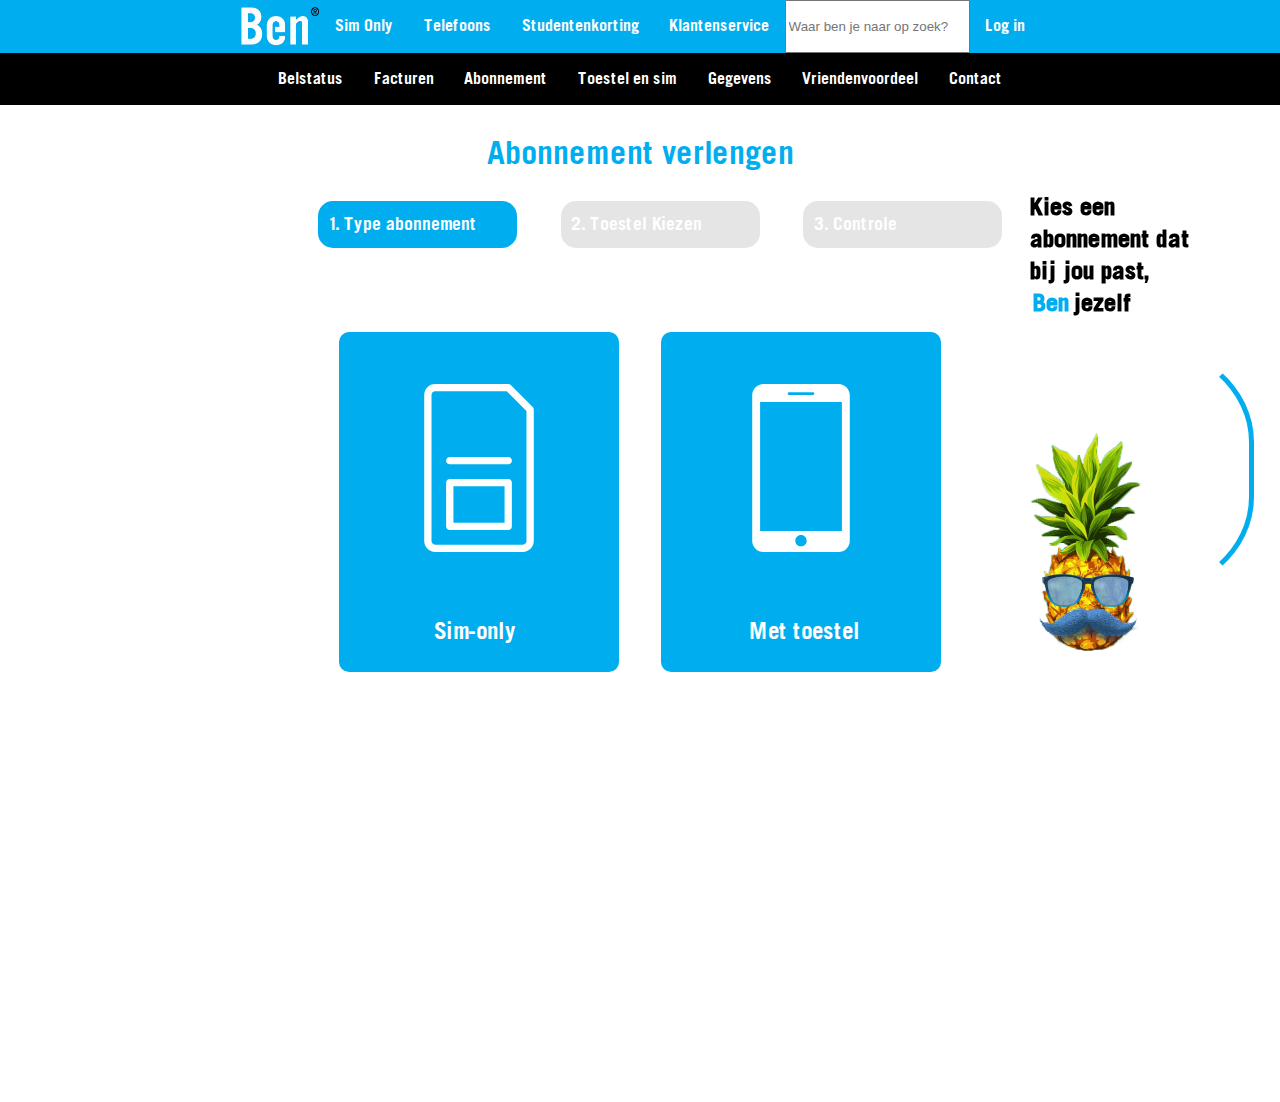
<file: index.html>
<!DOCTYPE html>
<html>
<head>
	<title></title>
	<link rel="stylesheet" type="text/css" href="CSS/index.css">
	 <meta charset="UTF-8">
</head>
<body>
	<nav class="ben-nav">
		<img src="Afbeeldingen/logo.png" height="40px" width="80px">
		<a href="">Sim Only</a>
		<a href="">Telefoons</a>
		<a href="">Studentenkorting</a>
		<a href="">Klantenservice</a>
		<input type="text" name="zoeken" placeholder="Waar ben je naar op zoek?">
		<a href="">Log in</a>
	</nav>
	<nav class="persoonlijk-nav">
		<a href="">Belstatus</a>
		<a href="">Facturen</a>
		<a href="">Abonnement</a>
		<a href="">Toestel en sim</a>
		<a href="">Gegevens</a>
		<a href="">Vriendenvoordeel</a>
		<a href="">Contact</a>
	</nav>
	<div class="grid">
		<div class="content-index">
			<div class="ananas">
				<h1 class="ananas-tekst">Kies een abonnement dat bij jou past,</br>
					<span class="blue">Ben</span>jezelf
				</h1>
				<div class="tekst-lijn"></div>
				<video class="ananas-video" autoplay muted loop>
					<source src="Afbeeldingen/ananas-video.mp4" type="video/mp4">
				</video>
			</div>
			<div class="informatie">
				<title>Abonnement verlengen</title>
				<div class="progress">
					<ul>
						<li class="active" onclick="location.href='index.html'">1. Type abonnement</li>
						<li class="inactive">2. Toestel Kiezen</li>
						<li class="inactive">3. Controle</li>
					</ul>
				</div>
				<div class="opties">
					<div class="sim-only" onclick="location.href='sim-only.html'">
						<span>Sim-only</span>
					</div>
					<div class="toestel" onclick="location.href='toestellen.html'">
						<span>Met toestel</span>
					</div>
				</div>
			</div>
		</div>
	</div>
</body>
</html>
</file>
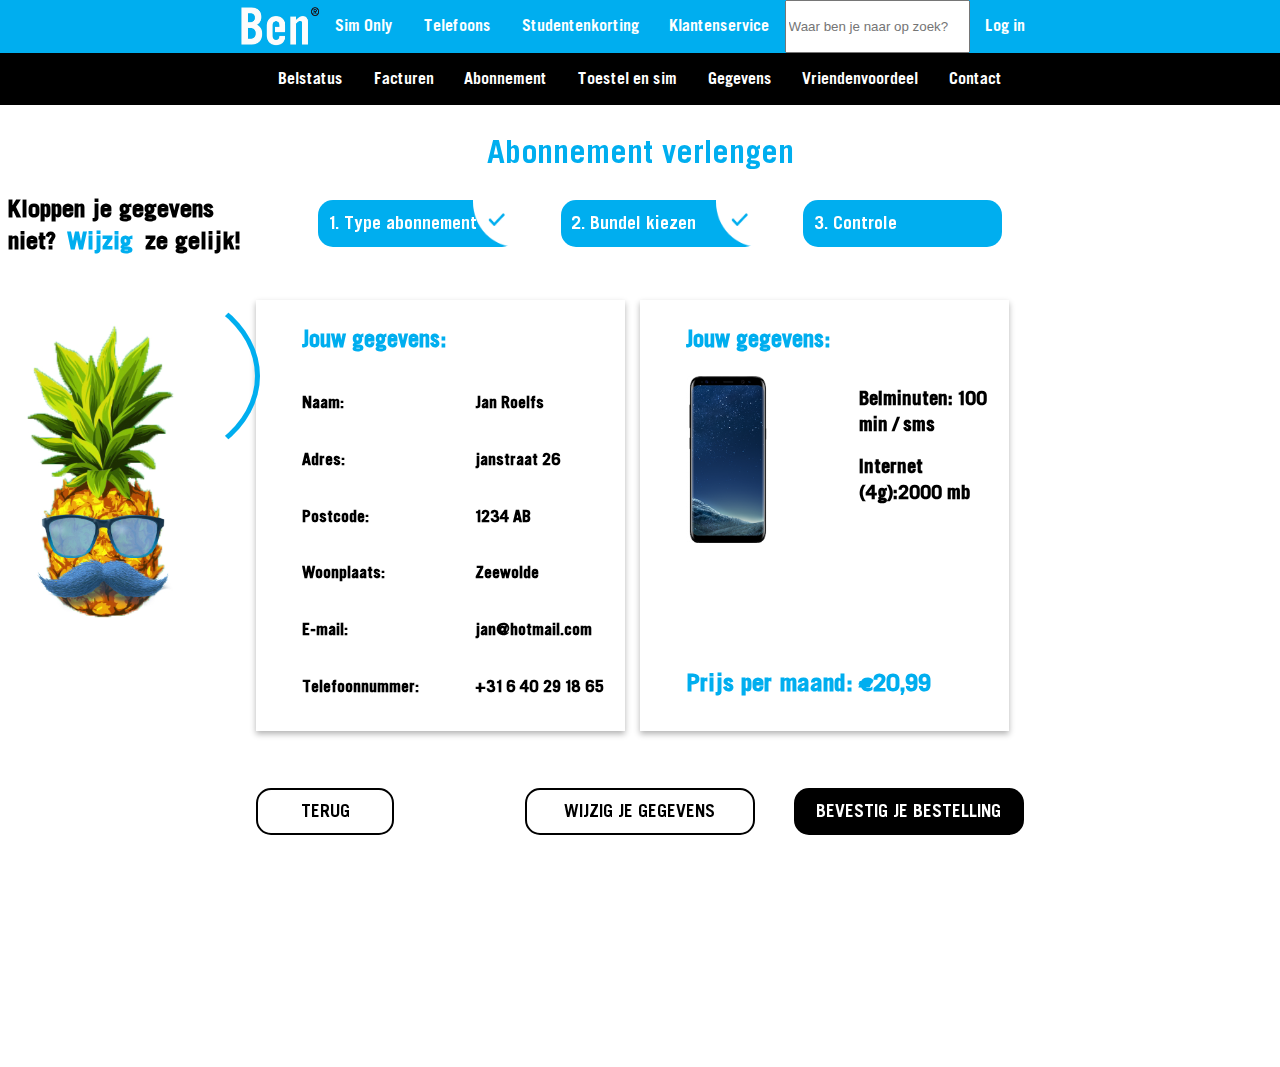
<file: controle.html>
<!DOCTYPE html>
<html>
<head>
	<title>Controle</title>
	<link rel="stylesheet" type="text/css" href="CSS/index.css">
	<meta charset="UTF-8">
</head>
<body>
	<nav class="ben-nav">
		<img src="Afbeeldingen/logo.png" height="40px" width="80px" onclick="location.href='index.html'">
		<a href="">Sim Only</a>
		<a href="">Telefoons</a>
		<a href="">Studentenkorting</a>
		<a href="">Klantenservice</a>
		<input type="text" name="zoeken" placeholder="Waar ben je naar op zoek?">
		<a href="">Log in</a>
	</nav>
	<nav class="persoonlijk-nav">
		<a href="">Belstatus</a>
		<a href="">Facturen</a>
		<a href="">Abonnement</a>
		<a href="">Toestel en sim</a>
		<a href="">Gegevens</a>
		<a href="">Vriendenvoordeel</a>
		<a href="">Contact</a>
	</nav>
	<div class="grid">
		<div class="content-controle">
			<div class="ananas-links">
				<h1 class="ananas-tekst">Kloppen je gegevens niet? <span class="blue">Wijzig</span> ze gelijk!
				</h1>
				<div class="tekst-lijnControle"></div>
				<video class="ananas-video" width="320" height="350" autoplay muted loop>
					<source src="Afbeeldingen/ananas-video.mp4" type="video/mp4">
				</video>
			</div>
			<div class="informatie">
				<div class="progress">
					<title>Abonnement verlengen</title>
					<ul>
						<li class="completed" onclick="location.href='index.html'">1. Type abonnement</li>
						<li class="completed" onclick="location.href='toestellen.html'">2. Bundel kiezen</li>
						<li class="active">3. Controle</li>
					</ul>
				</div>
				<div class="controle-secties">
					<div class="jouw-gegevens">
						<h1>Jouw gegevens:</h1>
						<h2 id="controle-links">Naam:</h2> <h2 id="controle-rechts">Jan Roelfs</h2>
						<h2 id="controle-links">Adres:</h2> <h2 id="controle-rechts">janstraat 26</h2>
						<h2 id="controle-links">Postcode:</h2> <h2 id="controle-rechts">1234 AB</h2>
						<h2 id="controle-links">Woonplaats:</h2> <h2 id="controle-rechts">Zeewolde</h2>
						<h2 id="controle-links">E-mail:</h2> <h2 id="controle-rechts">jan@hotmail.com</h2>
						<h2 id="controle-links">Telefoonnummer:</h2> <h2 id="controle-rechts">+31 6 40 29 18 65</h2>
					</div>
					<div class="bestelling">
						<h1>Jouw gegevens:</h1>
	
						<div id="controle-gegevens-rechts"><h2>Belminuten: 100 min / sms</h2>
						<h2>Internet (4g):2000 mb</h2></div>
						<img src="Afbeeldingen/Toestellen/s8.png" class="bestelling-toestel"></img>
						<h2 id="bestelling-prijs">Prijs per maand: €20,99  </h2>
					</div>
				</div>
				<div class="buttons">
					<input type="button" name="" class="terug-button" value="TERUG" onclick="location.href='gekozen.html'">
					<input type="button" name="" class="wijzig-button" value="WIJZIG JE GEGEVENS" onclick="location.href='wijzig.html'">
					<input type="button" name="" class="bevestig-button" value="BEVESTIG JE BESTELLING" onclick="location.href='verlengd.html'">
				</div>
			</div>
		</div>
	</div>
</body>
</html>
</file>
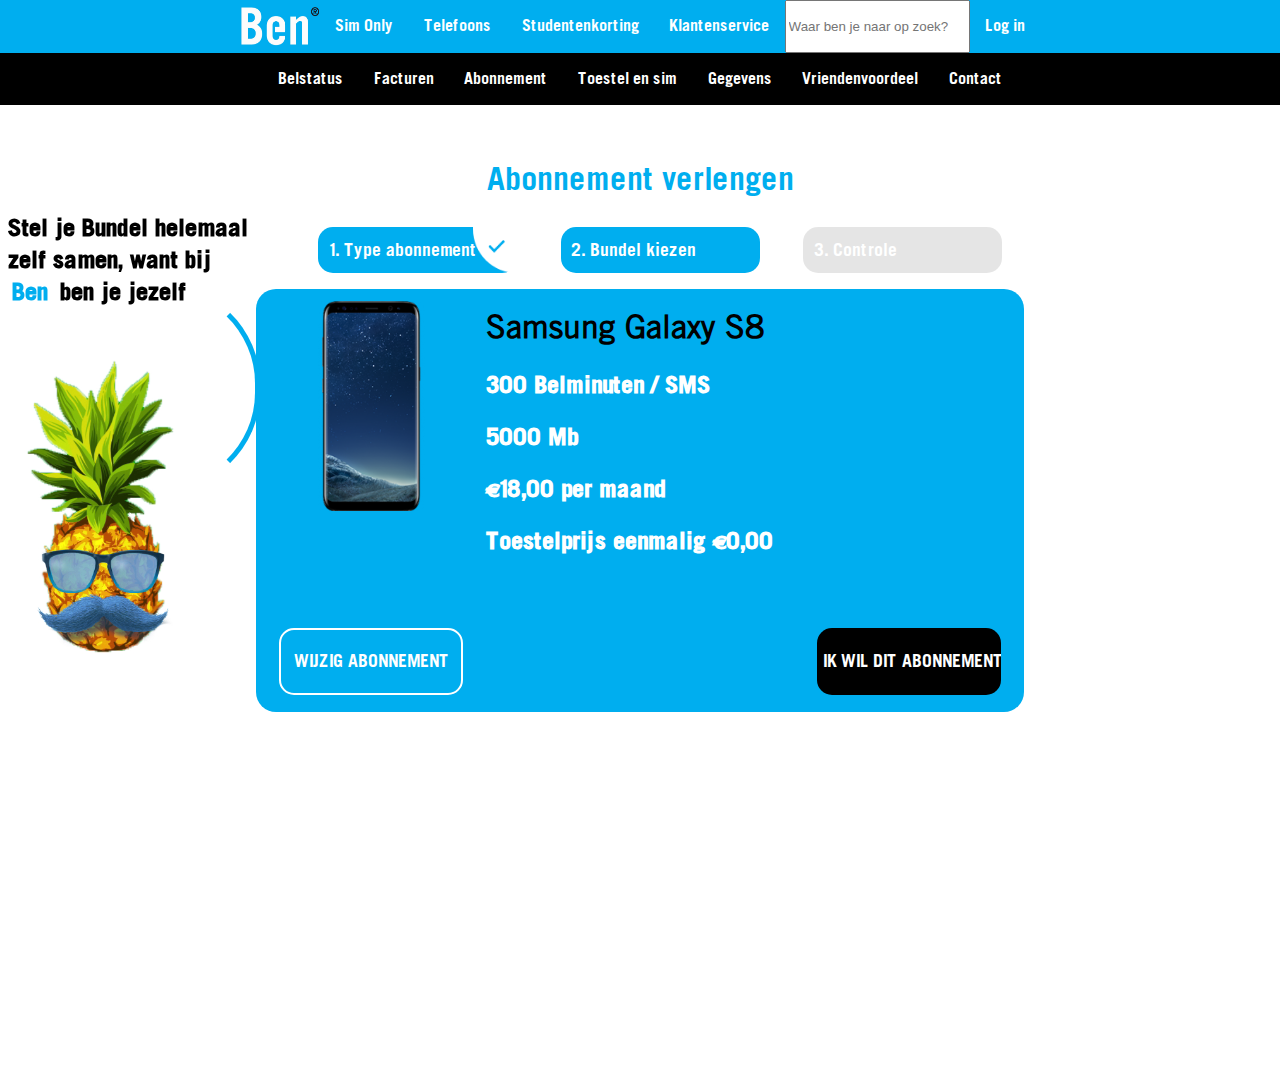
<file: gekozen.html>
<!DOCTYPE html>
<html>
<head>
	<title>Toestel gekozen</title>
	<link rel="stylesheet" type="text/css" href="CSS/index.css">
	<meta charset="UTF-8">
</head>
<body>
	<nav class="ben-nav">
		<img src="Afbeeldingen/logo.png" height="40px" width="80px" onclick="location.href='index.html'">
		<a href="">Sim Only</a>
		<a href="">Telefoons</a>
		<a href="">Studentenkorting</a>
		<a href="">Klantenservice</a>
		<input type="text" name="zoeken" placeholder="Waar ben je naar op zoek?">
		<a href="">Log in</a>
	</nav>
	<nav class="persoonlijk-nav">
		<a href="">Belstatus</a>
		<a href="">Facturen</a>
		<a href="">Abonnement</a>
		<a href="">Toestel en sim</a>
		<a href="">Gegevens</a>
		<a href="">Vriendenvoordeel</a>
		<a href="">Contact</a>
	</nav>
	<div class="grid">
		<div class="content-gekozen">
			<div class="ananas-gekozen">
				<h1 class="ananas-tekst">Stel je Bundel helemaal zelf samen, want bij <span class="blue">Ben</span> ben je jezelf
				</h1>
				<div class="tekst-lijn-gekozen"></div>
				<video class="ananas-video" width="320" height="350" autoplay muted loop>
					<source src="Afbeeldingen/ananas-video.mp4" type="video/mp4">
				</video>
			</div>
			<div class="informatie">
				<div class="progress">
					<title>Abonnement verlengen</title>
					<ul>
						<li class="completed" onclick="location.href='index.html'">1. Type abonnement</li>
						<li class="active" onclick="location.href='toestellen.html'">2. Bundel kiezen</li>
						<li class="inactive">3. Controle</li>
					</ul>
				</div>
				<div class="gekozen-abonnement">
					<div class="gekozen-telefoon"></div>
					<div>
						<h1>Samsung Galaxy S8</h1> 
						<h2><span id="demo">18,00</span> Belminuten / SMS</h2>
						<h2 ><span id="demo2"> 2000mb</span> Mb</h2>
						<h2>€18,00 per maand</h2>
						<h2>Toestelprijs eenmalig €0,00</h2>
					</div>
						<input type="button" name="" class="gekozen-wijzig"  onclick="slidertest()" value="WIJZIG ABONNEMENT">
						<input type="button" name="" class="gekozen-kiezen" value="IK WIL DIT ABONNEMENT" onclick="location.href='controle.html'">
				</div>
				<div class="deslider" id="slider">
					<h4 class="slider-tekst-1">Internet (4g)</h4>
					<h4 class="slider-tekst-2">Belminuten / SMS</h4>
					<input type="range" min="100" max="500" value="" step="200" class="slider" onchange="changeInputB(this);" id="myRange" >
					<input type="range" min="0" max="10000" value="" step="1000" class="slider2" id="myRange2" onchange="changeInputM(this);">
					<!-- <div class="slider-waarde-links">0</div>
					<div class="slider-waarde-rechts">onbeperkt</div>
					<div class="slider2-waarde-links">0</div>
					<div class="slider2-waarde-rechts">onbeperkt</div> -->
					<input type="button" name="" class="twee-jaar" value="TWEE JAAR">
					<input type="button" name="" class="een-jaar" value="EEN JAAR">
					<input type="button" name="" class="maand" value="MAAND">
				</div>
			</div>
		</div>
	</div>
	<script src="JS/slider.js"></script>
	<script src="JS/popup.js"></script>
</body>
</html>
</file>
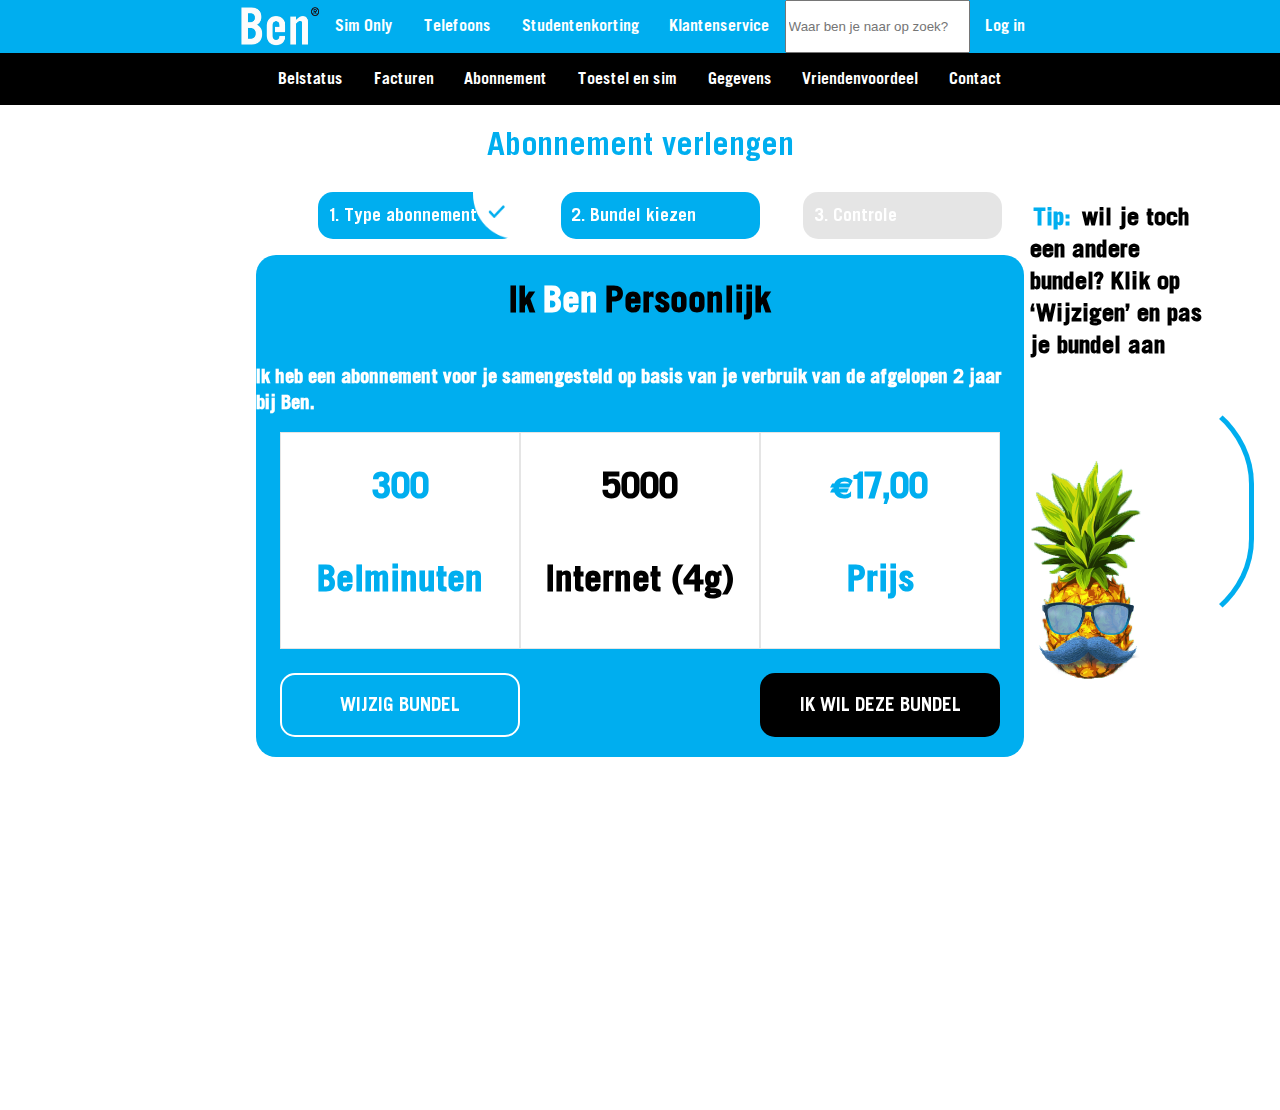
<file: sim-only.html>
<!DOCTYPE html>
<html>
<head>
	<title>Sim-only</title>
	<link rel="stylesheet" type="text/css" href="CSS/index.css">
	<meta charset="UTF-8">
</head>
<body>
	<nav class="ben-nav">
		<img src="Afbeeldingen/logo.png" height="40px" width="80px" onclick="location.href='index.html'">
		<a href="">Sim Only</a>
		<a href="">Telefoons</a>
		<a href="">Studentenkorting</a>
		<a href="">Klantenservice</a>
		<input type="text" name="zoeken" placeholder="Waar ben je naar op zoek?">
		<a href="">Log in</a>
	</nav>
	<nav class="persoonlijk-nav">
		<a href="">Belstatus</a>
		<a href="">Facturen</a>
		<a href="">Abonnement</a>
		<a href="">Toestel en sim</a>
		<a href="">Gegevens</a>
		<a href="">Vriendenvoordeel</a>
		<a href="">Contact</a>
	</nav>
	<div class="grid">
		<div class="content">
			<div class="ananasSimOnly">
                <h1 class="ananas-tekst">
                    <span class="blue">Tip:</span> wil je toch een andere bundel? Klik op &lsquo;Wijzigen&rsquo; en pas je bundel aan
                </h1>
				<div class="tekst-lijn"></div>
				<video class="ananas-video" width="320" height="350" autoplay muted loop>
					<source src="Afbeeldingen/ananas-video.mp4" type="video/mp4">
				</video>
			</div>
			<div class="informatie">
				<div class="progress">
					<title>Abonnement verlengen</title>
					<ul>
						<li class="completed" onclick="location.href='index.html'">1. Type abonnement</li>
						<li class="active">2. Bundel kiezen</li>
						<li class="inactive">3. Controle</li>
					</ul>
				</div>
				<div class="persoonlijk">
					<h1>Ik <span id="bentitel">Ben</span> Persoonlijk</h1>
					<h2>Ik heb een abonnement voor je samengesteld op basis van je verbruik van de afgelopen 2 jaar bij Ben.</h2>
					<div class="sim-opties">
						<div class="belminuten">
							<h1 class="midden" id="demo">300</h1>
							<h1 class="type">Belminuten</h1>
						</div>
						<div class="internet">
							<h1 class="midden" id="demo2">5000 Mb</h1>
							<h1 class="type">Internet (4g)</h1>
						</div>
						<div class="prijs">
							<h1 class="midden" id="prijs">€17,00</h1>
							<h1 class="type">Prijs</h1>
						</div>
						<input type="button" name="" class="wijzig" value="WIJZIG BUNDEL" onclick="slidertest()">
						<input type="button" name="" class="kiezen" value="IK WIL DEZE BUNDEL">
					</div>
							<div class="ruimte"></div>
				</div>
			</div>
			<div class="deslider" id="slider">
				<h4 class="slider-tekst-1">Internet (4g)</h4>
				<h4 class="slider-tekst-2">Belminuten / SMS</h4>
				<input type="range" min="100" max="500" value="" step="200" class="slider" onchange="changeInputB(this);" id="myRange" >
				<input type="range" min="0" max="10000" value="" step="1000" class="slider2" id="myRange2" onchange="changeInputM(this);">
<!-- 				<div class="slider-waarde-links">0</div>
				<div class="slider-waarde-rechts">onbeperkt</div>
				<div class="slider2-waarde-links">0</div>
				<div class="slider2-waarde-rechts">onbeperkt</div> -->
				<input type="button" name="" class="twee-jaar" value="TWEE JAAR">
				<input type="button" name="" class="een-jaar" value="EEN JAAR">
				<input type="button" name="" class="maand" value="MAAND">
			</div>
		</div>

		</div>
	</div>

<script src="JS/slider.js"></script>
<script src="JS/popup.js"></script>
</body>
</html>
</file>
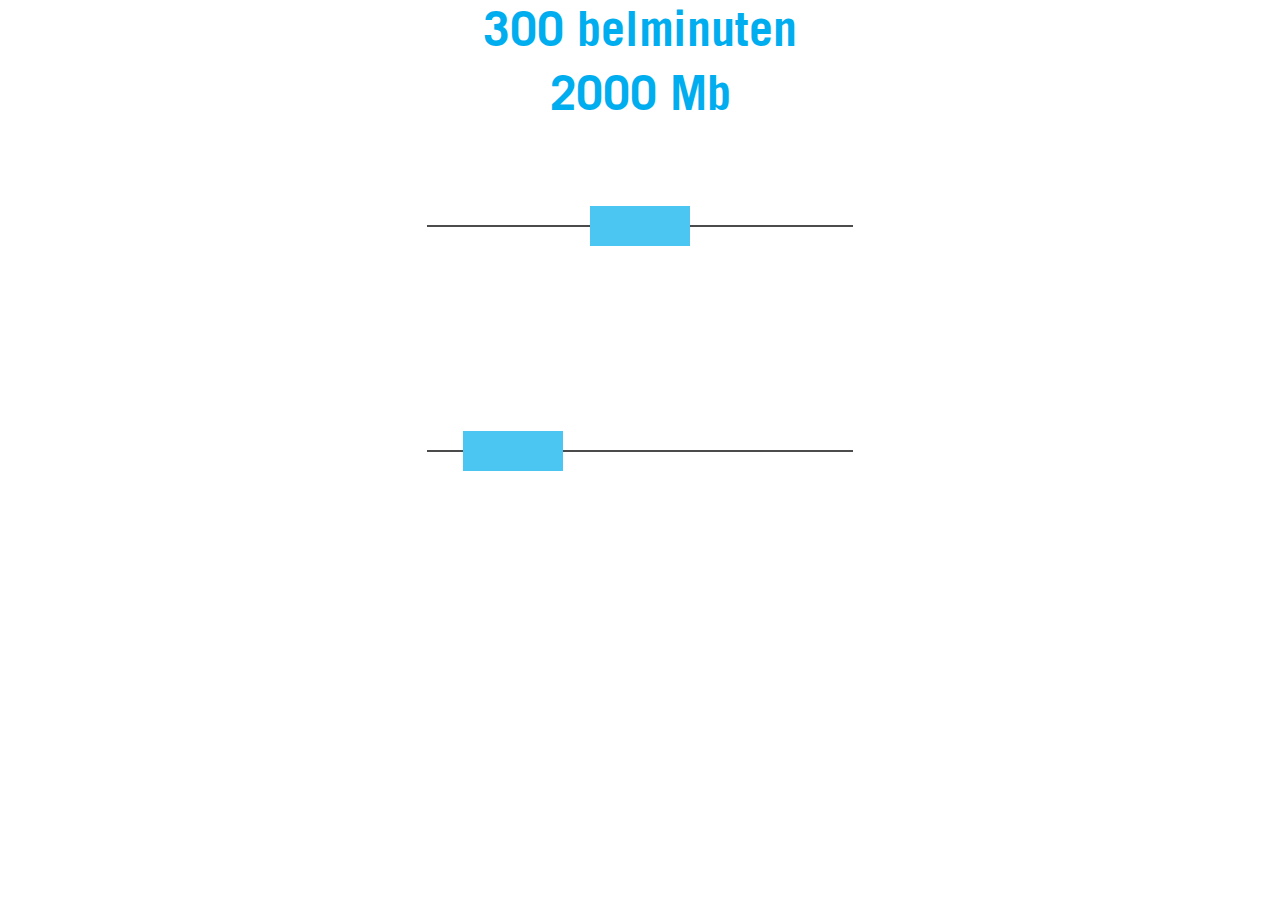
<file: slider.html>
<!DOCTYPE html>
<html>
<head>
	<title>Slider test</title>
	<link rel="stylesheet" type="text/css" href="CSS\slider.css">
</head>
<body>
	<div class="grid">
		<div class="informatie" id="informatie">
			<div class="belminuten"><p id="tekst"><span id="demo"></span> belminuten</p></div>
			 <div class="belminuten"><p id="tekst2"><span id="demo2"></span> Mb</p></div>
		</div>
		<div class="deslider">
				<input type="range" min="0" max="600" value="300" step="300" class="slider" onchange="changeInputB(this);" id="myRange" >
				<input type="range" min="1000" max="10000" value="2000" step="1000" class="slider2" id="myRange2" onchange="changeInputM(this);">
		</div>
		<div class="ruimte"></div>
	</div>

	<footer>
		<script src="JS/slider.js"></script>
	</footer>
</body>
</html>
</file>
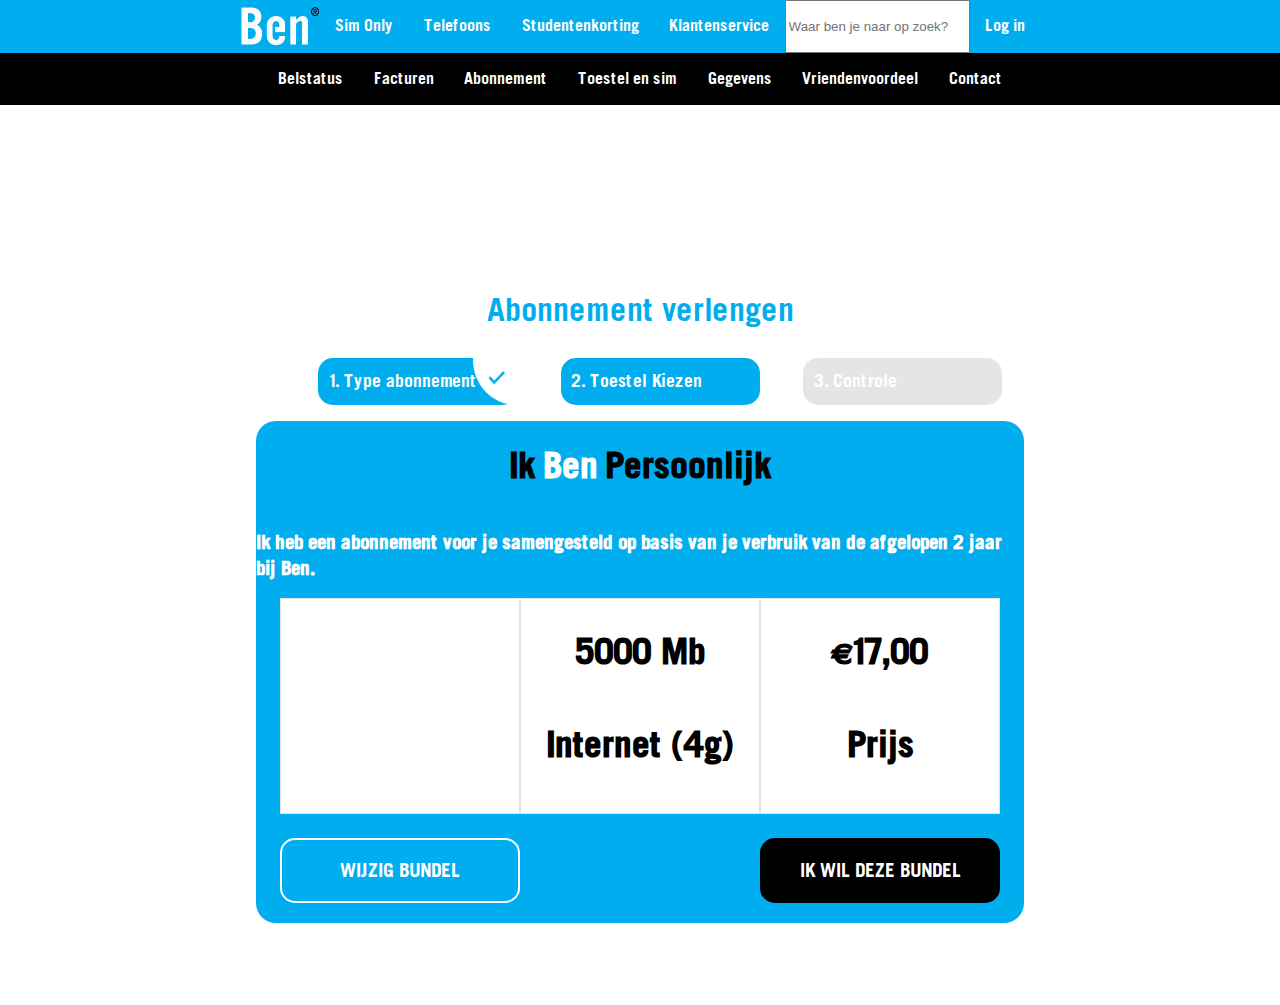
<file: toestel.html>
<!DOCTYPE html>
<html>
<head>
	<title>Toestel</title>
	<link rel="stylesheet" type="text/css" href="CSS/index.css">
</head>
<body>
<nav class="ben-nav">
				<img src="Afbeeldingen/logo.png" height="40px" width="80px" onclick="location.href='index.html'">
				<a href="">Sim Only</a>
				<a href="">Telefoons</a>
				<a href="">Studentenkorting</a>
				<a href="">Klantenservice</a>
				<input type="text" name="zoeken" placeholder="Waar ben je naar op zoek?">
				<a href="">Log in</a>
			</nav>
			<nav class="persoonlijk-nav">
				<a href="">Belstatus</a>
				<a href="">Facturen</a>
				<a href="">Abonnement</a>
				<a href="">Toestel en sim</a>
				<a href="">Gegevens</a>
				<a href="">Vriendenvoordeel</a>
				<a href="">Contact</a>
			</nav>
	<div class="grid">
		<div class="content">
			
			<div class="informatie">
				<div class="progress">
					<title>Abonnement verlengen</title>
					<ul>
						<li class="completed">1. Type abonnement</li>
						<li class="active">2. Toestel Kiezen</li>
						<li class="inactive">3. Controle</li>
					</ul>
				</div>

				<div class="persoonlijk">
						<h1>Ik <span id="bentitel">Ben</span> Persoonlijk</h1>
						<h2>Ik heb een abonnement voor je samengesteld op basis van je verbruik van de afgelopen 2 jaar bij Ben.</h2>
						<div class="sim-opties">
							<div class="telefoon-1">

							</div>
							<div class="telefoon-2">
								<h1 class="midden">5000 Mb</h1>
								<h1 class="type">Internet (4g)</h1>
							</div>
							<div class="telefoon-3">
								<h1 class="midden">€17,00</h1>
								<h1 class="type">Prijs</h1>
							</div>

							<input type="button" name="hond" class="wijzig" value="WIJZIG BUNDEL">
							<input type="button" name="kat" class="kiezen" value="IK WIL DEZE BUNDEL">
						</div>
					</div>
				</div>

			</div>
		</div>
	</div>

</body>
</html>
</file>
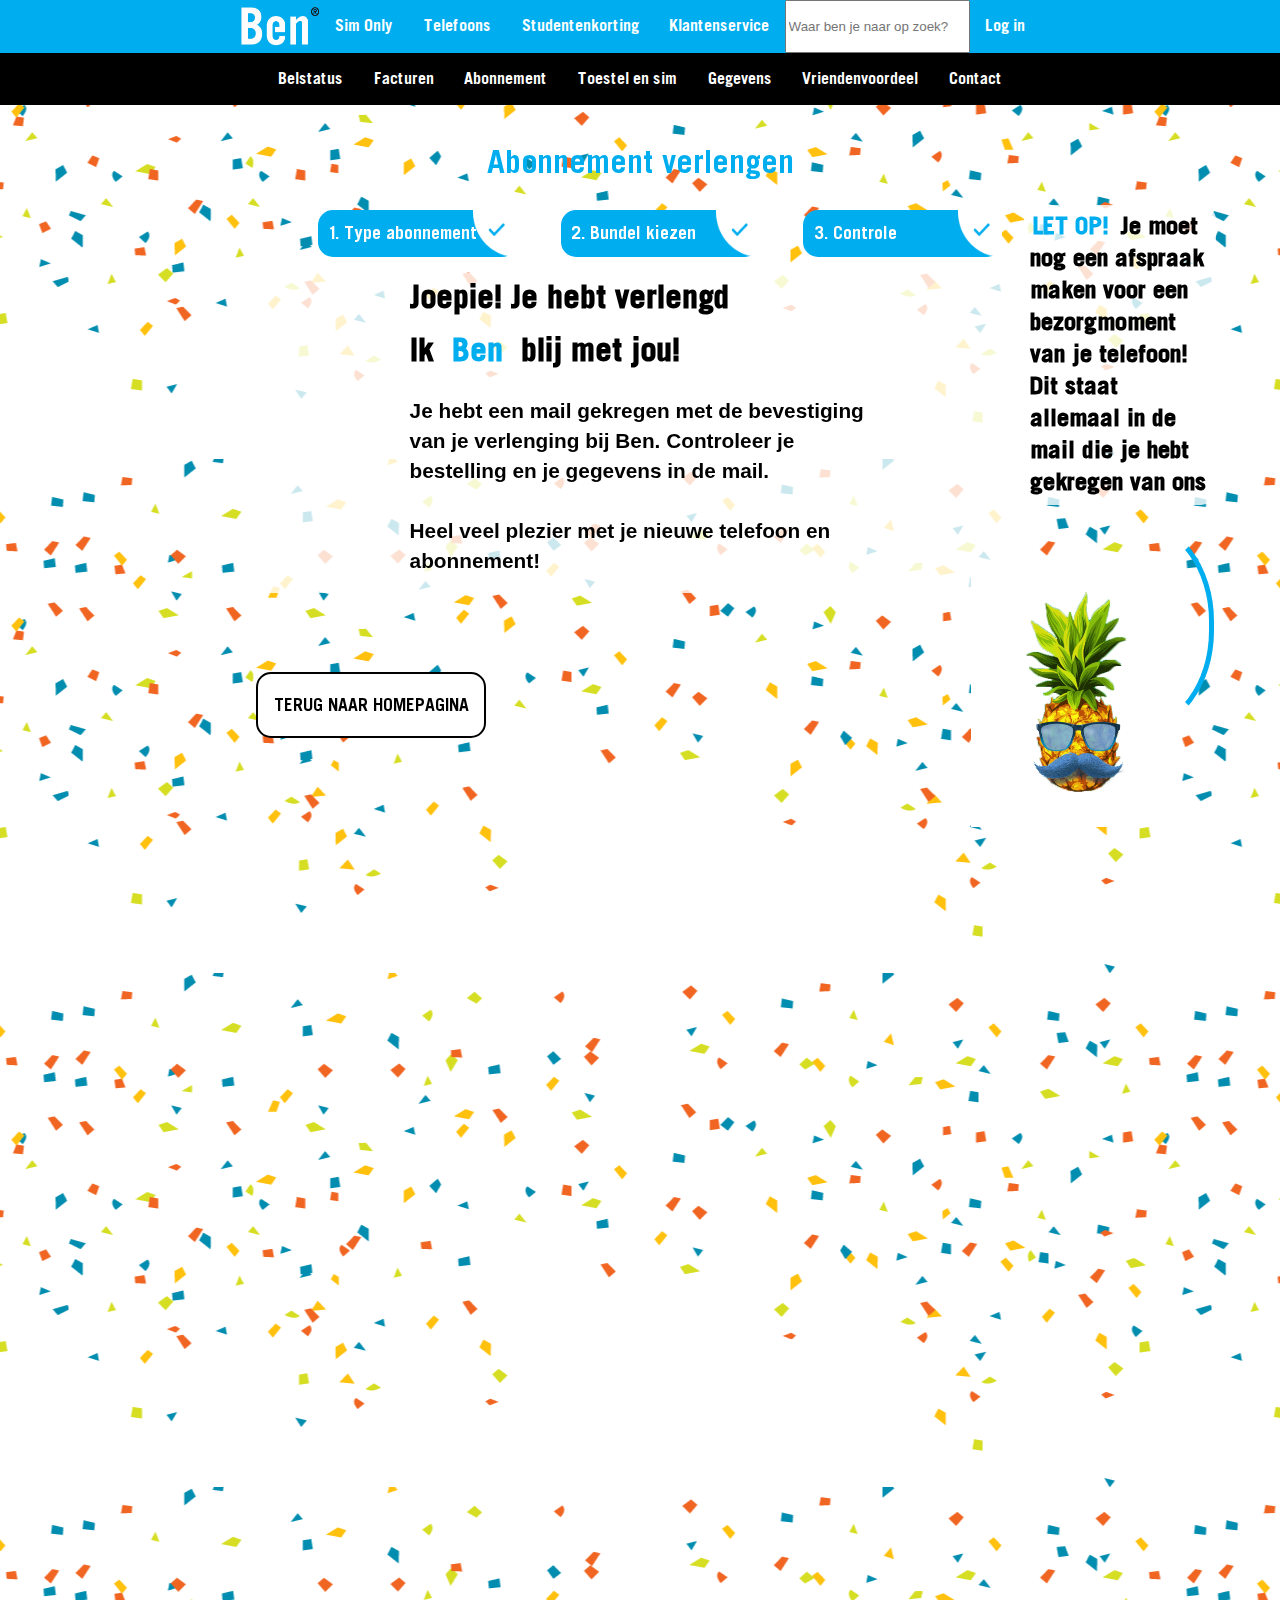
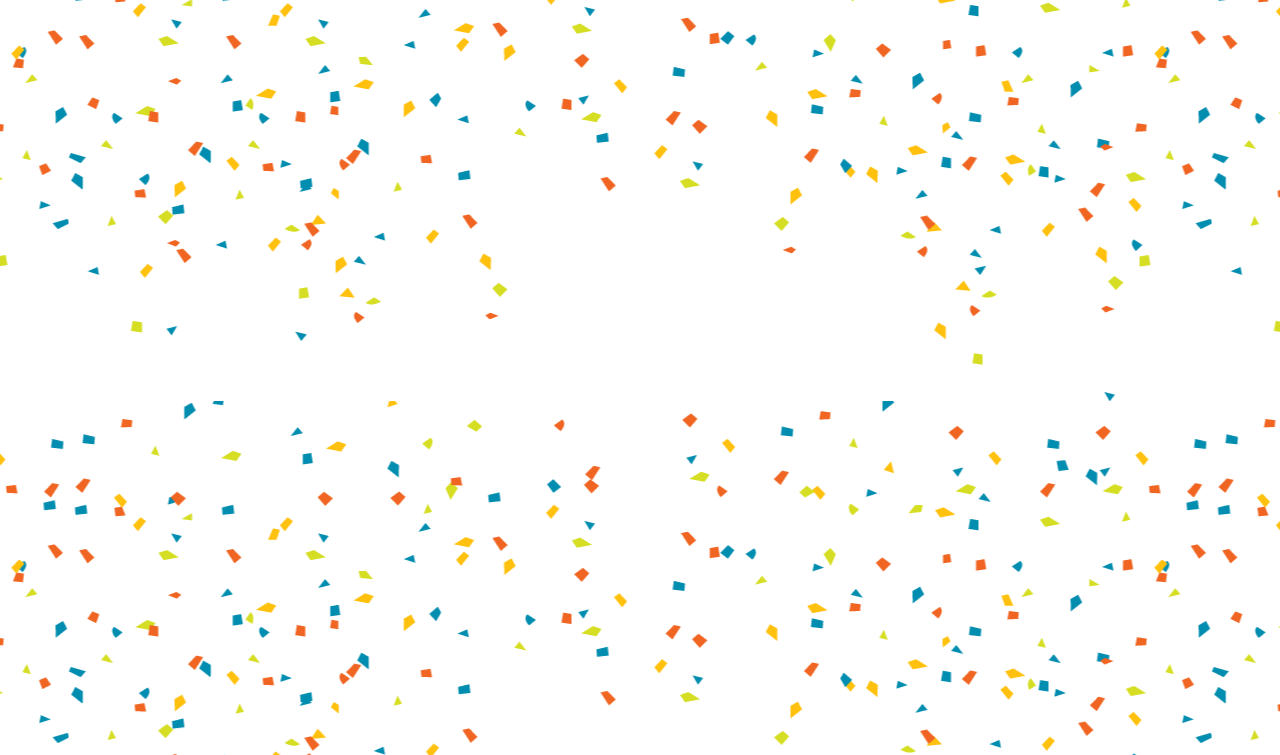
<file: verlengd.html>
<!DOCTYPE html>
<html>
<head>
	<title>Controle</title>
	<link rel="stylesheet" type="text/css" href="CSS/index.css">
	<meta charset="UTF-8">
</head>
<body>
	<nav class="ben-nav">
		<img src="Afbeeldingen/logo.png" height="40px" width="80px" onclick="location.href='index.html'">
		<a href="">Sim Only</a>
		<a href="">Telefoons</a>
		<a href="">Studentenkorting</a>
		<a href="">Klantenservice</a>
		<input type="text" name="zoeken" placeholder="Waar ben je naar op zoek?">
		<a href="">Log in</a>
	</nav>
	<nav class="persoonlijk-nav">
		<a href="">Belstatus</a>
		<a href="">Facturen</a>
		<a href="">Abonnement</a>
		<a href="">Toestel en sim</a>
		<a href="">Gegevens</a>
		<a href="">Vriendenvoordeel</a>
		<a href="">Contact</a>
	</nav>
	<div class="confetti"></div>
	<div class="grid">
		<div class="content-verlengd">
			<div class="ananas-verlengd">
				<h1 class="ananas-tekst"><span class="blue">LET OP!</span> Je moet nog een afspraak maken voor een bezorgmoment van je telefoon! Dit staat allemaal in de mail die je hebt gekregen van ons
				</h1>
				<div class="tekst-lijn-verlengd"></div>
				<video class="ananas-verlengd-video" width="320" height="350" autoplay muted loop>
					<source src="Afbeeldingen/ananas-video.mp4" type="video/mp4">
				</video>
			</div>
			<div class="informatie">
				<div class="progress">
					<title>Abonnement verlengen</title>
					<ul>
						<li class="completed" onclick="location.href='index.html'">1. Type abonnement</li>
						<li class="completed" onclick="location.href='toestellen.html'">2. Bundel kiezen</li>
						<li class="completed">3. Controle</li>
					</ul>
				</div>
				<div class="bedankje">
					<h1>Joepie! Je hebt verlengd</h1>
					<h1>Ik <span class="blue"> Ben </span> blij met jou!</h1>
					<h2>Je hebt een mail gekregen met de bevestiging van je verlenging bij Ben. Controleer je bestelling en je gegevens in de mail. </br></br> 
						Heel veel plezier met je nieuwe telefoon en abonnement!
					</h2>
				</div>
				<div class="buttons">
					<input type="button" name="" class="terug-index" value="TERUG NAAR HOMEPAGINA" onclick="location.href='index.html'">
				</div>
			</div>
		</div>
	</div>
</body>
</html>
</file>
<file: CSS/index.css>
@font-face {
    font-family: BenFont;
    src: url(../Lettertype/Ben2010-Bold.ttf);
}
@font-face {
    font-family: BenFontNormal;
    src: url(../Lettertype/Ben2010-Normal.otf);
}

body{
	margin:0;
    font-family:BenFontNormal;
}

.grid{
	width: 100%;
	height: 100vh;
	display: grid;
	grid-template-columns: 1fr 3.5fr 1fr;
}

	img{
		margin-top: 6px;
	}

    img:hover {
        cursor: pointer;
    }

.content {
	z-index: 2;
    display: grid;
    /*grid-template-rows: 1% 0.3fr 10fr 5fr;*/ /* DIT ZORGT VOOR ECHT VEEL RUIMTE*/
    grid-column: 1/4;
    grid-template-columns: 20% 60% 15% 5%;
    margin-top: 20px;
}

.content-index{
	z-index: 2;
    display: grid;
    grid-template-rows: 1% 0.3fr 10fr 5fr; /* DIT ZORGT VOOR ECHT VEEL RUIMTE*/
    grid-column: 1/4;
    grid-template-columns: 20% 60% 15% 5%;
    /*margin-top: 20px;*/
}

.content-gekozen{
	z-index: 2;
    display: grid;
    grid-template-rows: 1% 0.3fr 10fr; /* DIT ZORGT VOOR ECHT VEEL RUIMTE*/
    grid-column: 1/4;
    grid-template-columns: 20% 60% 15% 5%;
    margin-top: 20px;
}

.content-controle{
	z-index: 2;
    display: grid;
    grid-template-rows: 1% 0.3fr 10fr 5fr; /* DIT ZORGT VOOR ECHT VEEL RUIMTE*/
    grid-column: 1/4;
    grid-template-columns: 20% 60% 15% 5%;
    /*margin-top: 20px;*/
}

.content-verlengd{
	z-index: 2;
    display: grid;
    grid-template-rows: 1% 1% 100%; /* DIT ZORGT VOOR ECHT VEEL RUIMTE*/
    grid-column: 1/4;
    grid-template-columns: 20% 60% 15% 5%;
    margin-top: 20px;
    animation-name: bedanktBlur;
    animation-timing-function: ease-in-out;;
    animation-duration: 3s;
}


    .ananasSimOnly 
    {
        grid-column: 3/4;
        grid-row: 2/4;
        position: relative;
        float: right;
        z-index:-2;
    }

    .ananas {
        /*background-image: url("../Afbeeldingen/ananas.gif");*/
        /*		background-position: -40% 50%;  horizontaal% verticaal%
		        background-repeat: no-repeat;
		        background-size: 100%;*/
        grid-column: 3/4;
        grid-row: 2/4;
        position: relative;
        float: left;
    }

    .ananas-video {
        height: 70%;
        width: 120%;
        z-index: 1;
        margin-top: -29px;
        margin-left: -53px;
    }

	.ananas-links{
		background-position: -40% 50%; /* horizontaal% verticaal%*/
		background-repeat: no-repeat;
		background-size: 80%;
		grid-column: 1/2;
		grid-row:2/4;
	}

	.ananas-vergelijk{
		grid-column: 1/2;
		grid-row:2/4;
		position: relative;
        float: right;
	}

	.ananas-vergelijk-video{
		height: 70%;
        width: 110%;
        z-index: 1;
        margin-top: -239px;
        margin-left: -53px;
	}

	.ananas-verlengd-video{
		height: 70%;
        width: 110%;
        z-index: 1;
        margin-top: -39px;
        margin-left: -53px;
	}

	.ananas-gekozen{
		background-position: -40% 10%; /* horizontaal% verticaal%*/
		/*background-repeat: no-repeat;*/
		height: 69%;
		background-size: 80%;
		grid-column: 1/2;
		grid-row:2/4;
	}

	.ananas-verlengd{
		background-position: -40% 10%; /* horizontaal% verticaal%*/
		/*background-repeat: no-repeat;*/
		height: 69%;
		background-size: 80%;
		grid-column: 3/4;
		grid-row:2/4;
	}

		.ananas-tekst{
			font-family: "Benfont", sans-serif;
			font-size: 150%;
			text-align: left;
			background-color: rgba(255,255,255,0.8);
			padding: 3%;
			border-radius: 15px;
			position: relative;
            margin-top: 71px;
		}

        .tekst-lijn {
            position: absolute;
            float: left;
            width: 220px;
            height: 245px;
            border: solid 5px #000;
            border-color: transparent #00AEEF transparent transparent;
            border-radius: 50%/100px 100px 100px 0;
            z-index: 300000;
        }

         /* tekst lijn voor de controlepagina*/
        .tekst-lijnControle {
            position: absolute;
            float: left;
            width: 250px;
            height: 180px;
            border: solid 5px #000;
            border-top-color: rgb(0, 0, 0);
            border-right-color: rgb(0, 0, 0);
            border-bottom-color: rgb(0, 0, 0);
            border-left-color: rgb(0, 0, 0);
            border-color: transparent #00AEEF transparent transparent;
            border-radius: 50%/100px 100px 100px 0;
            z-index: 300000;
        }

		.tekst-lijn-vergelijk{
			  width: 250px; 
			  height: 250px;  
			  z-index: 30000;
			  position:absolute;
			  border: solid 5px #000;
			  border-color: transparent #00AEEF transparent transparent;
			  border-radius: 40%/100px 100px 100px 0;
		}

		.tekst-lijn-gekozen{
			  width: 250px; 
			  height: 200px;  
			  z-index: 30000;
			  margin-top:-50px;
			  position:absolute;
			  border: solid 5px #000;
			  border-color: transparent #00AEEF transparent transparent;
			  border-radius: 40%/100px 100px 100px 0;
		}

		.tekst-lijn-verlengd{
			 width: 180px; 
			 height: 200px;  
			 z-index: 30000;
			 position:absolute;
			 border: solid 5px #000;
			 border-color: transparent #00AEEF transparent transparent;
			 border-radius: 40%/100px 100px 100px 0;
		}
		
		.ben-nav, .persoonlijk-nav{
			z-index: 2;
			display: flex;
			justify-content: center;
			color: white;
			text-decoration: none;
			font-family: "Benfont", sans-serif;
			font-size: 100%;
		}

		a{
			text-decoration: none;
			color: white;
			padding: 1.2%;
		}

		.ben-nav{
			grid-row:1/2;
			background-color: #00AEEF;
		}

			#nav-zoekbalk{
				height: 80%;
			}

		.persoonlijk-nav{
			grid-row:2/3;
			background-color: black;
		}

		/*Progress bar*/

		.completed{
			background-image: url("../Afbeeldingen/check.png");
			background-color: #00AEEF;
			background-position: right;
			background-size: contain;
			background-repeat: no-repeat;
		}

		.active{
			background-color: #00AEEF;
		}

		.inactive{
			background-color: rgba(0,0,0,0.1);
		}


		.informatie{
			grid-column: 2/3;
			grid-row:3/4;
		}

            title {
                display: flex;
                justify-content: center;
                font-family: "Benfont", sans-serif;
                font-size: 200%;
                color: #00AEEF;
                margin-bottom: 25px;
            }

				ul{
					display: flex;
					justify-content: center;
					font-family:  "Benfont", sans-serif;
				}

					li{
						margin: 0% 3%;
						padding: 1.5%;
						border-radius: 15px;
						color: white;
						font-size: 110%;
						width: 60%;
					}

						.active{
							background-color: #00AEEF;
						}

						.inactive{
							background-color: rgba(0,0,0,0.1);
						}

                            .completed {
                                background-image: url("../Afbeeldingen/check.png");
                                background-color: #00AEEF;
                                background-position: right;
                                background-size: contain;
                                background-repeat: no-repeat;
                            }

.opties{
    margin-top:50px;
	display: grid;
	grid-template-columns: 1fr 1.5fr 0.5fr 1.5fr 1fr;
	grid-template-rows: 0.3fr 3fr 1fr;
}

	.opties > div {
	    height: 340px;
	    width: 280px;
	    background-size: 60%;
	    font-family: BenFont;
	    font-size: 23px;
	    border-radius: 10px;
	    position: relative;
	}

	.sim-only{
		grid-column: 2/3;
		height: 350px;
		background-image: url("../Afbeeldingen/sim.svg");
		/*background-image: url("../Afbeeldingen/simcard-blue.svg");*/
		background-repeat: no-repeat;
		background-position: 50% 30%;
		background-size: 80%;;
		grid-row:2/3;
		/*background-color: white;*/
	}

	.sim-only span {
	    position: absolute;
	    margin-left: 95px;
	    bottom: 25px;
	}

	.toestel{
		grid-column: 4/5;
		grid-row:2/3;
		height: 350px;
		background-image: url("../Afbeeldingen/phone.svg");
		background-repeat: no-repeat;
		background-position: 50% 30%;
		background-size: 80%;;
	}

	.toestel span {
	    position: absolute;
	    margin-left: 88px;
	    bottom: 25px;
	}

		.sim-only, .toestel{
			background-color: #00AEEF;
			color: white;
		}

		.sim-only:hover,.toestel:hover{
			cursor: pointer;
		}

		/*SIM-ONLY*/

.persoonlijk {
    display: grid;
    background-color: #00AEEF;
    /*height: 60%;*/
    border-radius: 20px;
    position: relative;
    z-index: 30000;
}
	.persoonlijk h1{
		display: flex;
		justify-content: center;
		font-family: "Benfont", sans-serif;
		font-size: 220%;
	}
	.persoonlijk span{
	    color: white;
	    margin: 0% 1%;
    }

	h3{
		display: flex;
		justify-content: center;
		font-family: "Benfont", sans-serif;
		text-align: bottom;
		margin-top: 110%;
		font-size: 140%;
	}

		#bentitel{
			color: white;
			margin:0% 1%;
		}

		.persoonlijk h2{
			grid-row:2/3;
			display: flex;
			justify-content: center;
			font-family: "Benfont", sans-serif;
			font-size: 120%;
			color: white;
		}

		.sim-opties{
			display: grid;
			grid-template-columns: 0.1fr 1fr 1fr 1fr 0.1fr;
			grid-template-rows: 2fr 1fr;
			grid-row:3/4;
		}

			.sim-opties > div{
				display: grid;
				grid-template-rows: 0.3fr 0.5fr 0.1fr;
				justify-content: center;
				background-color: white;
				border: 1px solid rgba(0,0,0,0.1);
			}

				.midden{
					grid-row:2/3;
				}

				.type{
					grid-row:3/4;
				}

			.belminuten{
				grid-column: 2/3;
			}

				.belminuten h1, .prijs h1{
					color: #00AEEF;
				}

			.internet{
				grid-column: 3/4;
			}

			.prijs{
				grid-column: 4/5;
			}

			.wijzig,.kiezen{
				margin-top: 10%;
				font-size: 120%;
				font-family: "Benfont", sans-serif;
			}

			.wijzig{
				color: white;
				background-color: transparent;
				border: 2px solid white;
				border-radius: 15px;
				grid-column: 2/3;
				height: 60%;
				grid-row:2/3;
			}

				.wijzig:hover{
					transition:background-color .2s;
					transition:color .2s;
					background-color: white;
					color:black;
				}

				.wijzig-bundel-button:hover{
					transition:background-color .2s;
					transition:color .2s;
					background-color: white;
					color:black;
				}

			.kiezen{
				color: white;
				background-color: black;
				border:none;
				height: 60%;
				border-radius: 15px;
				grid-column: 4/5;
				grid-row:2/3;
			}

				.kiezen:hover{
					transition:background-color .2s;
					transition:color .2s;
					background-color: rgba(0.0.0.0.6);
					color: rgba(255,255,255,0.9);
				}

			.deslider{
				width: 100%;
				display: grid;
				grid-template-columns: 1fr 1fr 1fr 1fr 1fr;
				grid-template-rows: 1fr 1fr 1fr 1fr 0.5fr 1fr;
				margin-top: 2%;
				grid-row:4/5;
				grid-column: 2/3;
			}

				.twee-jaar,.een-jaar,.maand{
					color: white;
					background-color: rgba(0,0,0,0.1);
					border:none;
					height: 60%;
					font-family: "Benfont", sans-serif;
					border-radius: 15px;
				}

				.twee-jaar:focus,.een-jaar:focus,.maand:focus{
					background-color: #00AEEF
				}

				.twee-jaar{
					grid-row:6/7;
					grid-column: 2/3;
				}

				.een-jaar{
					grid-row:6/7;
					grid-column: 3/4;
				}

				.maand{
					grid-row:6/7;
					grid-column: 4/5;
				}

				.slider-tekst-1,.slider-tekst-2{
					grid-column: 2/3;
				}

				.slider-tekst-1{
					grid-row:3/4;
				}

			#slider{
				opacity: 0;
			}

			.slider-waarde-links{
				grid-column: 1/2;
				grid-row:2/3;
			}

			.slider-waarde-rechts{
				grid-column: 6;
				grid-row:2/3;
			}

			.slider2-waarde-links{
				grid-column: 1;
				grid-row:4/5;
			}

			.slider2-waarde-rechts{
				grid-column: 6;
				grid-row:4/5;
			}

				.slider,.slider2{
					grid-column: 2/5;
				    -webkit-appearance: none;  /* Override default CSS styles */
				    appearance: none;
				    width: 100%; 
				    height: 2px; 
				    background: black;
				    outline: none;
				    opacity: 0.7; /* Set transparency (for mouse-over effects on hover) */
				    -webkit-transition: .2s; /* 0.2 seconds transition on hover */
				    transition: opacity .2s;
				}

				.slider{
					grid-row:2/3;
				}

				.slider2{
					grid-row:4/5;
				}

				.slider:hover,.slider2:hover {
				    opacity: 1;

				}
				.slider::-webkit-slider-thumb,.slider2::-webkit-slider-thumb {
				    -webkit-appearance: none; /* Override default look */
				    appearance: none;
				    width: 100px; /* Set a specific slider handle width */
				    height: 40px; /* Slider handle height */
				    cursor: pointer; /* Cursor on hover */
				    border-radius: 15px;
				}
				.slider::-webkit-slider-thumb{
					background: #00AEEF;
				}

				.slider2::-webkit-slider-thumb{
					background: #00AEEF;
				}

				.slider::-moz-range-thumb,.slider2::-moz-range-thumb {
				    width: 25px; /* Set a specific slider handle width */
				    height: 25px; /* Slider handle height */
				    background: #00AEEF; /* Green background */
				    cursor: pointer; /* Cursor on hover */
				}

				.deslider span{
					display: flex;
					justify-content: center;
					margin-bottom: 0 auto;
					top: -10;
					grid-column: 2/3;
				}


				/*Toestellen*/

			.toestel-bekijken{
				color: white;
				background-color: black;
				border:none;
				height: 100%;
				border-radius: 10px;
			}

				.toestel-bekijken:hover{
					transition:background-color .2s;
					transition:color .2s;
					background-color: rgba(0.0.0.0.6);
					color: rgba(255,255,255,0.9);
				}

		.toestel-opties{
			display: grid;
			grid-template-columns: 0.1fr 1fr 1fr 1fr 0.1fr;
			grid-template-rows: 3fr 0.8fr;
			grid-row:3/4;
			height: 120%;
		}

			.toestel-opties > div{
				display: grid;
				grid-template-rows: 0.3fr 1.5fr 1.5fr;
				justify-content: center;
				background-color: white;
				border: 1px solid rgba(0,0,0,0.1);
			}

			.toestel-opties h1{
				display: flex;
				font-size: 120%;
				justify-content: center;
			}

			.toestel-opties h4{
				color: red;
				display: flex;
				font-size: 130%;
				justify-content: center;
				font-family: "Benfont", sans-serif;
			}

				.top{
					display: flex;
					font-size: 120%;
				}

			.telefoon-1,.telefoon-2,.telefoon-3{
				display: flex;
				justify-content: center;
				background-color: white;
			}

				.telefoon1-img,.telefoon2-img,.telefoon3-img{
					background-repeat: no-repeat;
					background-size:55%;
					background-position: top;
				}

				.telefoon1-img{
					background-image: url("../Afbeeldingen/Toestellen/s8.png");
				}

				.telefoon2-img{
					background-image: url("../Afbeeldingen/Toestellen/A6.png");
				}

				.telefoon3-img{
					background-image: url("../Afbeeldingen/Toestellen/p10.jpg");
				}

				.telefoon-1{
					grid-column: 2/3;
				}

				.telefoon-2{
					grid-column: 3/4;
				}

				.telefoon-3{
					grid-column: 4/5;
				}

					.toestel-bekijken{
						font-family: "Benfont", sans-serif;
						font-size: 100%;
						height: 50px;
						margin: 10% 0%;
					}

					.keuze {
                        display: grid;
                        grid-template-columns: 30% 70%;
                        margin-top: 5%;
                        background-color: white;
                        grid-column: 1/4;
                        grid-row: 4/5;
                    }

						.filter{
							box-shadow: 0px 3px 10px rgba(0,0,0,0.3);
							border-radius: 10px;
							grid-row:1/4;
                            margin-left:150px;
						}

							.filter h1{
								display: flex;
								font-family: "Benfont", sans-serif;
                                padding-left:20px;
							}

							#zoek-toestel {
	                            outline: none;
	                            border-top: 1px solid #EEE;
	                            border-bottom: 1px solid #EEE;
	                            width: 282px;
	                            height: 50px;
	                            background-image: url("../Afbeeldingen/search.svg");
	                            background-repeat: no-repeat;
	                            background-size: 8%;
	                            background-position: left;
	                        }


								.form-merk{
									position: relative;
									border-bottom: 1px solid rgba(0,0,0,0.3);
								}

								.lbl_container {
								    display: block;
								    position: relative;
								    padding-left: 35px;
								    margin-bottom: 12px;
								    margin-left:22px;
								    cursor: pointer;
								    font-size: 22px;
								    -webkit-user-select: none;
								    -moz-user-select: none;
								    -ms-user-select: none;
								    user-select: none;
								}

								    /* Hide the browser's default checkbox */
								.lbl_container input {
								    position: absolute;
								    opacity: 0;
								    cursor: pointer;
								    height: 0;
								    width: 0;
								}

								/* Create a custom checkbox */
								.checkmark {
								    position: absolute;
								    top: 0;
								    left: 0;
								    height: 20px;
								    width: 20px;
								    border: 1px solid grey;
								    border-radius: 1px;
								}

								/* On mouse-over, add a grey background color */
								.lbl_container:hover input ~ .checkmark {
								    background-color: #ccc;
								}

								/* When the checkbox is checked, add a blue background */
								.lbl_container input:checked ~ .checkmark {
								    background-color: #2196F3;
								}

								.form-ram{
									position:relative;
									/*padding: 10% 0%;*/
									border-bottom: 1px solid rgba(0,0,0,0.3);
								}

								.form-opslag{
									position:relative;
									/*padding: 10% 0%;*/
									border-bottom: 1px solid rgba(0,0,0,0.3);
								}

								.form-vier{
									position:relative;
									/*padding: 10% 0%;*/
									border-bottom: 1px solid rgba(0,0,0,0.3);
								}

								.form-vijf{
									position:relative;
									/*padding: 10% 0%;*/
									border-bottom: 1px solid rgba(0,0,0,0.3);
								}

								.samsung1-img, .samsung2-img, .samsung3-img {
								    background-repeat: no-repeat;
								    background-size:contain;
								}
								.apple1-img, .apple2-img, .apple3-img {
								    background-repeat: no-repeat;
								    background-size: contain;
								}
								.huawei1-img, .huawei2-img, .huawei3-img {
								    background-repeat: no-repeat;
								    background-size: contain;
								}

								/*Samsung toestel afbeeldingen begin*/
								.samsung1-img {
								    background-image: url("../Afbeeldingen/Toestellen/s8.png");
								    background-position: center;
								}

								.samsung2-img {
								    background-image: url("../Afbeeldingen/Toestellen/Samsung Galaxy S9.jpg");
								}

								.samsung3-img {
								    background-image: url("../Afbeeldingen/Toestellen/Samsung Galaxy Note 9.jpg");
								}

								/*Samsung toestel afbeeldingen eind*/

								/*Apple toestel afbeeldingen begin*/
								.apple1-img {
								    background-image: url("../Afbeeldingen/Toestellen/6s.gif");
								}

								.apple2-img {
								    background-image: url("../Afbeeldingen/Toestellen/iphone7.png");
								}

								.apple3-img {
								    background-image: url("../Afbeeldingen/Toestellen/Apple Iphone Xs Max gold.jpg");
								}

								/*Apple toestel afbeeldingen eind*/

								/*Huawei toestel afbeeldingen begin*/
								.huawei1-img {
								    background-image: url("../Afbeeldingen/Toestellen/Huawei P smart.png");
								}

								.huawei2-img {
								    background-image: url("../Afbeeldingen/Toestellen/Huawei Mate 20 lite.jpeg");
								}

								.huawei3-img {
								    background-image: url("../Afbeeldingen/Toestellen/Huawei Mate 20 pro.png");
								}
								/*Huawei toestel afbeeldingen eind*/


							form{
								display: grid;
								grid-template-rows: repeat(5,20%);
							}

								fieldset{
									font-family: "Benfont", sans-serif;
									font-size: 160%;
									border:none;
									margin-bottom: -5%;
									grid-row:1/2;
								}

								#een,#twee,#drie,#vier{
									/*background-color: red;*/
									display: grid;
									grid-template-columns: 20% 70% 10%;
									height: 10%;
									/*grid-template-rows: repeat(4,1%);*/
								}

								/*DIVS RONDOMFORM INPUT CHECKBOXJES*/

								#een{
									grid-row:2/3;
									
								}

								#twee{
									grid-row:3/4;
									
								}

								#drie{
									grid-row:4/5;
									
								}



								#vier{
									grid-row:5/6;
									
								}

/*								input[type=button]:focus{
									background-color: red;
								}*/

								form > input{
									display: block;
									grid-row:1/2;
									grid-column: 1/2;
								}

								input[type=checkbox]{
								  /* Double-sized Checkboxes */
								  -ms-transform: scale(2); /* IE */
								  -moz-transform: scale(2); /* FF */
								  -webkit-transform: scale(2); /* Safari and Chrome */
								  -o-transform: scale(2); /* Opera */
								  padding: 10px;
								  margin-left: 10px;
								  margin-top: 40px;
								}

								h5{
									font-family: "BenFontNormal", sans-serif;
									grid-column: 2/3;
									font-size: 100%;
									grid-row:1/2;
								}

								h6{
									grid-column: 3/4;
									color: #00AEEF;
									grid-row:1/2;
									font-family: "Benfont", sans-serif;
									/*font-size: 100%;*/
								}

					.keuzemenu1, .keuzemenu2, .keuzemenu3 {
	                    display: grid;
	                    grid-template-columns: 20px 0.6fr 0.6fr 0.6fr;
	                    /* grid-template-rows: 3fr 0.8fr; */
	                    /* height: 5%; */
	                    /* grid-column: 2/3; */
	                }

					.keuzemenu1 > div, .keuzemenu2 > div, .keuzemenu3 > div{
						display: grid;
						grid-template-rows: 0.3fr 2fr 0.6fr;
						justify-content: center;
						background-color: white;
						border: 1px solid rgba(0,0,0,0.1);
					}

					/*Vergelijk*/

				.vergelijk-lijst{
					display:grid;
					height: 160vh;
					grid-template-columns: 1fr 1fr 1fr 1fr;
					grid-template-rows: 30% 25% 25% 25% 5% 25%;
				}

				#blur{
					filter: none;
				}


				table{
					line-height: 30px;
					font-size: 110%;
					font-family: Benfont, sans-serif;
				}

				.table-container{
					grid-column: 1/5;
				}

				.table-container table {
					grid-column: 1/4;
				    font-family: arial, sans-serif;
				    border-collapse: collapse;
				}

				.table-container tr:nth-child(odd) {
				    background-color: #F7F7F7;
				}

				.table-container th{
					background-color: white;
				}

				.table-container td, .table-container th {
				    text-align: left;
				    padding: 8px;
				}


					#abonnement{
						grid-row:2/3;
					}

					#algemeen{
						grid-row:3/4;
					}

					#display{
						grid-row:4/5;
					}

					#prestaties{
						grid-row:5/6;
					}

					#onderwerp{
						background-color: #00AEEF;
						border-radius: 10px;
						width: 5%;
						font-family: "Benfont", sans-serif;
						color: white
					}

					#wat{
						color: #00AEEF;
					}

							.vergelijk-telefoon-1{
								background-image: url("../Afbeeldingen/Toestellen/s7.png");
								grid-column: 2/3;
								background-size: 55%;
								background-repeat: no-repeat;
								background-position: center;
							}

							.vergelijk-telefoon-2{
								background-image: url("../Afbeeldingen/Toestellen/s8.png");
								grid-column: 3/4;
								background-repeat: no-repeat;
								background-position: center;
							}

							#vergelijk-telefoon-3{
								display: none;
								background-image: url("../Afbeeldingen/Toestellen/iPhone-7.gif");
								grid-column: 4/5;
								background-size: 55%;
								background-repeat: no-repeat;
								background-position: center;
							}

							#plus{
								background-image: url("../Afbeeldingen/add.svg");
								background-position: center;
								background-repeat: no-repeat;
								background-size: 50%;
								grid-column: 4/5;
								background-color: #00AEEF;
								height: 22%;
								width: 35%;
								align-self: center;
								border-radius: 15px;
								transition: background-size 0.3s ease-in-out;
							}

							#plus:hover{
								background-color: #009fdb;
								background-size: 45%;
							}

							#popup{
								display: grid;
								opacity: 0;
								position: fixed;
								bottom:-1000px;
								z-index: 2;
								width: 1000px;
								height: 0px;
								background-color: white;
								box-shadow: 3px 3px 3px rgba(0,0,0,0.1);

							}
							#weg-popup{
								background-image: url("../Afbeeldingen/cancel.svg");
								background-color: #00AEEF;
								background-position: center;
								background-repeat: no-repeat;
								background-size: 50%;
								width: 50px;
								height: 50px;
								margin-left: 95%; /*Dit is natuurlijk niet meer recht*/
								grid-row:1/2;
							}

								#popup h1{
									font-family: "Benfont", sans-serif;
									display: flex;
									justify-content: center;
									color: #00AEEF;
								}

							.pop-up-telefoons{
								display: grid;
								grid-template-columns: 1fr 2fr 2fr 2fr 1fr;
								grid-template-rows: 0.5fr 3fr 1fr;
								width: 100%;
								height: 70%;
							}

								.pop-up-telefoons h4{
									display: flex;
									justify-content: center;
									font-family: "Benfont", sans-serif;
									font-size: 150%;

								}

							.pop-up-telefoon-1,.pop-up-telefoon-2,.pop-up-telefoon-3{
								grid-row:2/3;
								background-size: contain;
								background-repeat: no-repeat;
								background-position: top;
								/*border: 1px solid rgba(0,0,0,0.1);*/
							}

							.pop-up-tekst-1,.pop-up-tekst-2,.pop-up-tekst-3{
								grid-row:3/4;
							}

							.pop-up-tekst-1{
								grid-column: 2/3;
							}

							.pop-up-tekst-2{
								grid-column: 3/4;
							}

							.pop-up-tekst-3{
								grid-column: 4/5;
							}

							.pop-up-telefoon-1{
								background-image: url("../Afbeeldingen/Toestellen/P10.jpg");
								grid-column:2/3;
							}

							.pop-up-telefoon-2{
								background-image: url("../Afbeeldingen/Toestellen/6s.gif");
								grid-column:3/4;
							}

							.pop-up-telefoon-3{
								background-image: url("../Afbeeldingen/Toestellen/iPhone7.png");
								grid-column:4/5;
							}

							#kiestelefoon1,#kiestelefoon2,#kiestelefoon3{
									color: white;
									background-color: black;
									border:none;
									height: 20%;
									margin-top: 40%;
									margin-bottom: 30%;
									border-radius: 20px;
									font-family: "Benfont", sans-serif;
									font-size: 100%;
							}

							#kiestelefoon1:hover,#kiestelefoon2:hover,#kiestelefoon3:hover{
									color: rgba(255,255,255,0.9);
									background-color: rgba(0,0,0,0.9);
							}

							.vergelijk-toestel-naam{
								font-family: "Benfont", sans-serif;
								font-size: 120%;
								/*box-shadow: 3px 3px 3px rgba(0,0,0,0.1);*/
							}

							#kiestelefoon1{
								grid-row:6/7;
								grid-column: 2/3;
							}

							#kiestelefoon2{
								grid-row:6/7;
								grid-column: 3/4;
							}
							#kiestelefoon3{
								display: none;
								grid-row:6/7;
								grid-column: 4/5;
							}

					/*GEKOZEN*/

				.gekozen-abonnement{
                    display: grid;
                    grid-template-columns: 30% 40% 30%;
                    grid-template-rows:80% 20%;
                    background-color: #00AEEF;
                    height: 50%;
                    border-radius: 20px; 
                    position: relative;
                }

    	           	.gekozen-abonnement h1{
    	           		grid-column: 2/3;
    	           		grid-row:1/2;
    	           		justify-content: left;
    	           	}

    	           	.gekozen-abonnement h2{
    	           		grid-column: 3/3;
    	           		grid-row:2/2;
    					font-family: "Benfont", sans-serif;
    	           		color: white;
    	           	}

    	           	.gekozen-telefoon{
    	           		background-image: url("../Afbeeldingen/Toestellen/s8.png");
    	           		grid-column: 1/2;
    	           		grid-row:1/2;
    	           		background-position: center;
    	           		background-repeat: no-repeat;
    	           		background-size: contain;
    	           		height: 210px;
    	           		margin-top: 5%;
    	           	}

                	.gekozen-wijzig,.gekozen-kiezen{
                		font-family: "Benfont", sans-serif;
                		font-size: 110%;
                		height: 80%;
						margin:0% 10%;
						border-radius: 15px;
						grid-row:2/3;
                	}

                	.gekozen-wijzig{
						color: white;
						background-color: transparent;
						border: 2px solid white;
						grid-column: 1/2;
					}

						.gekozen-wijzig:hover{
							transition:background-color .2s;
							transition:color .2s;
							background-color: white;
							color:black;
						}

					.gekozen-kiezen{
						color: white;
						background-color: black;
						border:none;
						grid-column: 3/4;
					}

						.gekozen-kiezen:hover{
							transition:background-color .2s;
							transition:color .2s;
							background-color: rgba(0.0.0.0.6);
							color: rgba(255,255,255,0.9);
						}

						/*CONTROLE*/ 

                	.controle-secties{
                		display: grid;
                		grid-template-columns: 48% 2% 48%;
                	}

	                	.jouw-gegevens,.bestelling{
	                		margin-top: 10%;
	                		display: grid;
	                		grid-template-columns: 10% 50%;
	                		box-shadow: 0px 3px 6px rgba(0,0,0,0.3);
	                		padding: 3%;
	                	}

	                	.bestelling{
	                		grid-template-rows: 60 25% 15%;
	                	}

	                	#bestelling-prijs{
	                		font-family: "Benfont", sans-serif;
	                		color: #00AEEF;
	                		grid-row:3/4;
	                		grid-column: 2/4;
	                	}

	                	.bestelling-toestel{
	                		/*background-image: url("../Afbeeldingen/Toestellen/s8.png");*/
	                		height: 60%;
	                		/*background-position: center;*/
							/*background-repeat: no-repeat;*/
	                		/*background-size: 80%;				                		*/
	                		grid-column: 2/2;
	                		grid-row:2/2;
	                	}

	                	.jouw-gegevens h1,.bestelling h1{
	                		font-family: "Benfont", sans-serif;
	                		grid-column:2/3;
	                		color: #00AEEF;
	                		font-size: 140%;
	                		justify-content: left;
	                		grid-row:1/2;
	                	}

	                	#controle-links{
	                		font-family: "Benfont", sans-serif;
	                		font-size: 100%;
	                		grid-column:2/3;
	                		justify-content: left;
	                	}

	                	#controle-rechts,#controle-gegevens-rechts{
	                		grid-column: 3/4;
	                		font-family: "Benfont", sans-serif;
	                		font-size: 100%;
	                		justify-content: left;
	                	}

	                	#controle-gegevens-rechts{
	                		font-family: "Benfont", sans-serif;
	                		font-size: 80%;
	                		/*color: #00AEEF;*/
	                		grid-row:2/2;
	                		/*line-height: 30px;*/
	                		/*margin: 10% 0%;*/
	                	}

	                	.jouw-gegevens{
	                		grid-column: 1/2;
	                	}

	                	.bestelling{
	                		grid-column: 3/4;
	                	}

	                	.buttons{
	                		display: grid;
	                		grid-template-columns:30% 5% 30% 5% 30%;
	                		height: 30%;
	                		grid-template-rows: 30% 25% 30%;
	                	}

	                		.terug-button,.wijzig-button,.bevestig-button{
	                			border-radius: 15px;
	                		}

	                		.terug-button{
	                			font-family: "Benfont", sans-serif;
	                			font-size: 110%;
	                			grid-column: 1/2;
	                			grid-row: 2/3;
	                			color: black;
	                			width: 60%;
	                			background-color: transparent;
	                			border: 2px solid black;
	                		}

	                		.wijzig-button{
	                			font-family: "Benfont", sans-serif;
	                			font-size: 110%;
	                			grid-column: 3/4;
	                			grid-row: 2/3;
	                			color: black;
	                			background-color: transparent;
	                			border: 2px solid black;
	                		}

	                		.bevestig-button{
	                			font-family: "Benfont", sans-serif;
	                			font-size: 110%;
	                			grid-column: 3/4;
	                			grid-row: 2/3;
	                			color: white;
	                			background-color: black;
	                			border:none;
	                			grid-column: 5/6;
	                		}

	                		.terug-button:hover,.wijzig-button:hover,.terug-index:hover{
								transition:background-color .2s;
								transition:color .2s;
								background-color: black;
								color: white;
							}

		                	.bevestig-button:hover{
								transition:background-color .2s;
								transition:color .2s;
								background-color: rgba(0.0.0.0.6);
								color: rgba(255,255,255,0.9);
							}

							/*VERLENGD*/

							tr .blue{
								font-size: 120%;
							}

						.blue{
							color: #00AEEF;
							margin:0% 2%;
						}

						.confetti{
							z-index: 0;
							background-image: url("../Afbeeldingen/confetti.png");
							position: absolute;
							width: 100%;
							height: 250%;
							/*top:20;*/
							left: 0;
							background-position: center;
							background-repeat: repeat;
							animation-name: confetti;
							animation-timing-function: ease-in-out;;
							animation-duration: 3s;
							/*animation-delay: 0.5s;*/
						}

							@keyframes confetti {
							    0% {height:100%}
							    100% {height:250%;}
							}

						.terug-index{
	                			font-family: "Benfont", sans-serif;
	                			font-size: 110%;
	                			grid-column: 1/2;
	                			grid-row: 2/3;
	                			color: black;
	                			background-color: white;
	                			border: 2px solid black;
	                			border-radius: 15px;
	                		}
	           
	                .bedankje{
	                	display: grid;
	                	grid-template-columns: 1fr 3fr 1fr;
	                	background-color: rgba(255,255,255,0.8);

	                }

	                @keyframes bedanktBlur{
	                	0%{filter:blur(5px)}
	                	100%{filter:blur(0px)}
	                }

	                .bedankje h1, .bedankje h2{
	                	justify-content: left;
	                	grid-column: 2/3;
	                }

	                .bedankje h1{
	                	font-family: "Benfont", sans-serif;
	                	line-height: 10px;
	                }

	                 .bedankje h2{
	                 	font-family: "BenfontnNormal", sans-serif;
	                 	line-height: 30px;
	                 	font-size: 130%;
	                 }
</file>
